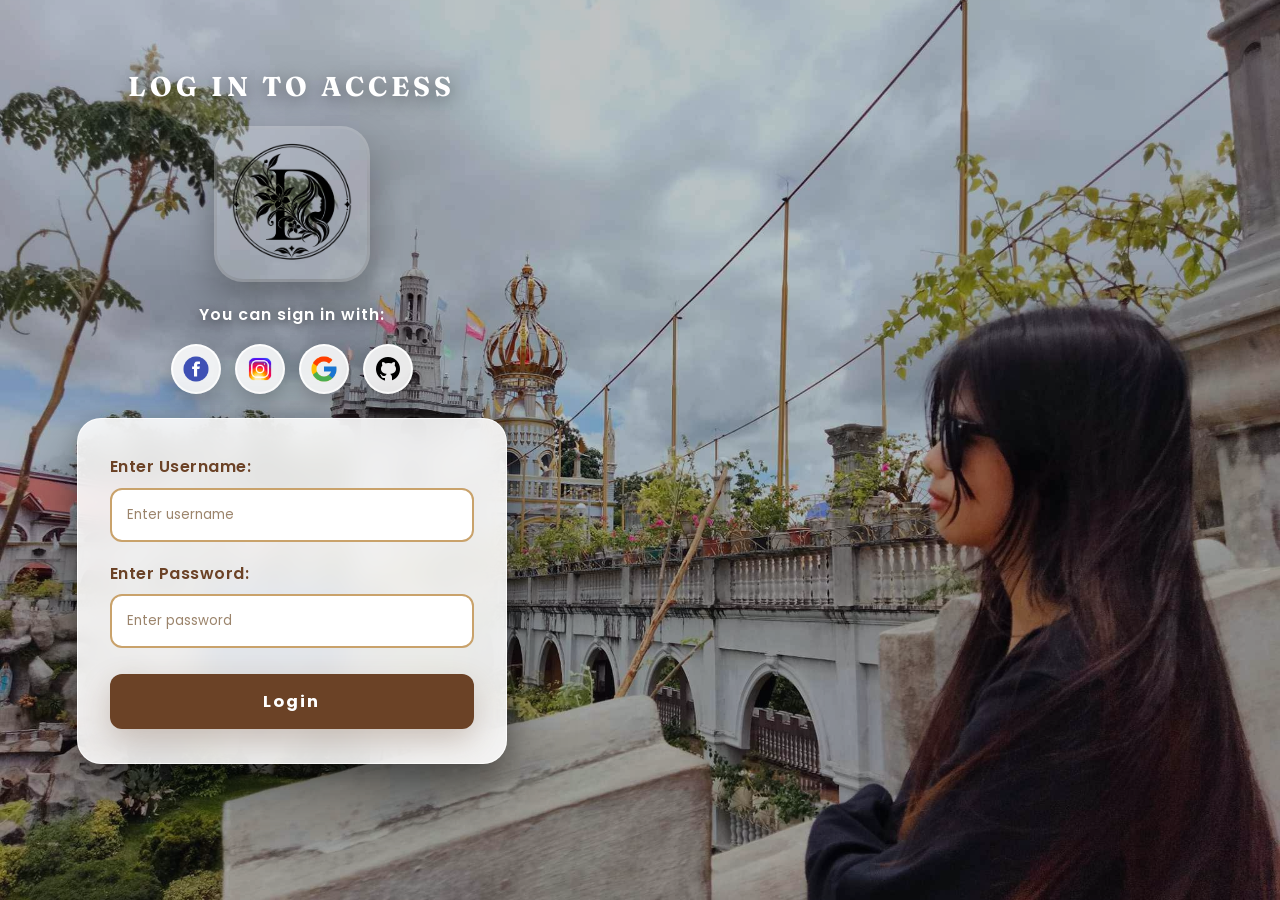
<file: html/homepage/index.html>
<!DOCTYPE html>
<html lang="en">

<head>
    <meta charset="UTF-8">
    <meta name="viewport" content="width=device-width, initial-scale=1.0">

    <title>Daphne B. Axalan | Portfolio</title>

    <!-- Connect CSS -->
    <link rel="stylesheet" href="../../css/style.css">

    <!-- Google Font -->
    <link rel="preconnect" href="https://fonts.googleapis.com">
    <link rel="preconnect" href="https://fonts.gstatic.com" crossorigin>
    <link href="https://fonts.googleapis.com/css2?family=Cinzel:wght@500;600;700&family=Poppins:wght@300;400;500;600&display=swap" rel="stylesheet">
</head>

<body>

    <!-- TOP SECTION -->
    <header class="site-header">

        <div class="header-top">

            <div class="header-tools">
                <div class="logo">
                    <img src="../../images/prof4.png" alt="profile logo" width="150" height="150">
                </div>
            </div>

            <nav class="seperator" aria-label="Main navigation">

                <!-- Theme switcher now at top of navigation -->

                <div class="theme-switcher" aria-label="Portfolio color themes">
                    <button class="theme-btn active" type="button" data-theme="ocean" aria-label="Ocean theme">
                        <img src="../../images/blue.png" alt="blue" width="20" height="20">
                    </button>

                    <button class="theme-btn" type="button" data-theme="rose" aria-label="Rose theme">
                        <img src="../../images/red.png" alt="rose" width="19" height="19">
                    </button>

                    <button class="theme-btn" type="button" data-theme="forest" aria-label="Forest theme">
                        <img src="../../images/green.png" alt="green" width="20" height="20">
                    </button>

                    <button class="theme-btn" type="button" data-theme="earth" aria-label="Earth theme">
                        <img src="../../images/brown.png" alt="brown" width="20" height="20">
                    </button>
                </div>

                <!-- Navigation links below theme switcher -->
                <div class="nav-links">
                    <a href="#about" class="seperate">
                        <img src="../../images/information (1).png" alt="about me" width="25" height="25">
                        <span>ABOUT ME</span>
                    </a>

                    <a href="#interest" class="seperate">
                        <img src="../../images/extracurricular-activities.png" alt="interests and hobbies" width="25" height="25">
                        <span>INTERESTS & HOBBIES</span>
                    </a>

                    <a href="#achievements" class="seperate">
                        <img src="../../images/achieve.png" alt="achievements" width="25" height="25">
                        <span>ACHIEVEMENTS & EXPERIENCES</span>
                    </a>

                    <a href="#contacts" class="seperate">
                        <img src="../../images/communicate.png" alt="contacts" width="25" height="25">
                        <span>CONTACTS</span>
                    </a>

                    <a href="login.html" class="seperate">
                        <img src="../../images/logout.png" alt="logout" width="25" height="25">
                        <span>LOGOUT</span>
                    </a>
                </div>
            </nav>

        </div>

    </header>

    <!-- MAIN CONTENT -->
    <main>

        <!-- NAME -->
        <h1>DAPHNE B. AXALAN</h1>
        
        <!-- INTRODUCTION SECTION -->
        <section class="hero" id="about">

            <!-- LEFT: PROFILE + QUOTE (stays together) -->
            <div class="hero-left">

                <!-- FLEX-START: PROFILE PICTURE -->
                <div class="profile-container">
                    <img src="../../images/earthpic.jpg" alt="earthpic" width="500" height="700">
                </div>

                <!-- QUOTE BELOW PROFILE -->
                <p class="hero-quote">&ldquo;To be cringe is to be free&rdquo;</p>

            </div>

            <!-- STATISTICS -->
            <div class="statistics">
                ... (leave as is) ...
            </div>

            <!-- STATISTICS -->
            <div class="statistics">
                <div class="stat-box">
                    <span class="stat-num">21</span>
                    <span class="stat-label">AGE</span>
                </div>
                <div class="stat-box">
                    <span class="stat-num">10</span>
                    <span class="stat-label">SKILLS</span>
                </div>
                <div class="stat-box">
                    <span class="stat-num">3</span>
                    <span class="stat-label">PROJECTS</span>
                </div>
                <div class="stat-box">
                    <span class="stat-num" id="stat-achievements">0</span>
                    <span class="stat-label">ACHIEVEMENTS</span>
                </div>
            </div>

            <!-- RIGHT: BACKGROUND TEXT -->
            <div class="background">
                <h2 class="about-me-title">About Me</h2>
                <p>
                I am a BSIT student interested in understanding how systems are structured, 
                organized, and developed. I am more comfortable with Java and some HTML, focusing
                on system logic, structure, and functionality while continuing to improve my 
                skills in other coding languages. My strength is seeing the bigger picture —understanding
                how different parts of a system connect, identifying problems, and debugging when 
                needed. I also enjoy organizing ideas and turning them into practical plans. As the
                Project Manager for our thesis project, I lead my team by organizing tasks, monitoring 
                progress, and recognizing each member's strengths to ensure everyone contributes effectively.
                </p>
            </div>

            <!-- FLEX-END: ABOUT ME BOXES -->
            <div class="info-grid">

                <a href="#facts" class="info-box">
                    <img src="../../images/emoticon.png" alt="fun" width="50" height="50">
                    <span>FUN FACTS</span>
                </a>

                <a href="#skills" class="info-box">
                    <img src="../../images/working.png" alt="work" width="50" height="50">
                    <span>SKILLS</span>
                </a>

                <a href="#favorites" class="info-box">
                    <img src="../../images/heart.png" alt="fav" width="50" height="50">
                    <span>FAVORITES</span>
                </a>

                <a href="#talents" class="info-box">
                    <img src="../../images/icons8-talent-64.png" alt="talents" width="50" height="50">
                    <span>TALENTS</span>
                </a>

                <a href="#projects" class="info-box">
                    <img src="../../images/project.png" alt="projects" width="50" height="50">
                    <span>PROJECTS</span>
                </a>

            </div>

        </section>

        <!-- ABOUT ME SECTION -->
        <section class="about">

            <div class="about-card" id="facts">
                <h2>FUN FACTS</h2>

                <div class="card-slider" data-slider>
                    <ul class="slider-items">
                        <li class="slider-item active"><p>I became sleepy if my surroundings are noisy.</p></li>
                        <li class="slider-item"><p>I love combining foods that I think will taste great.</p></li>
                        <li class="slider-item"><p>I am a night owl and an early bird.</p></li>
                        <li class="slider-item"><p>I eat a lot yet I am a body conscious type of person.</p></li>
                        <li class="slider-item"><p>I have a small face and an inverted triangle body type. Others say it is weird.</p></li>
                        <li class="slider-item"><p>I imagine and overthink a lot.</p></li>
                        <li class="slider-item"><p>When I read, my brain plays the texts or images as a movie in my head</p></li>
                        <li class="slider-item"><p>Socially awkward in new situations.</p></li>
                        <li class="slider-item"><p>I get easily distracted when someone is looking at me while I am working with something.</p></li>
                        <li class="slider-item"><p>I got nervous easily yet I look calm.</p></li>
                    </ul>
                </div>
            </div>

            <div class="about-card" id="favorites">
                <h2>FAVORITES</h2>

                <div class="card-slider" data-slider>
                    <ul class="slider-items">
                        <li class="slider-item active">
                            <p class="slider-title">Cats</p>
                            <p class="slider-desc">Ever since I was a child I have loved cats. Now I have four cats at home.</p>
                        </li>
                        <li class="slider-item">
                            <p class="slider-title">Foods</p>
                            <p class="slider-desc">My favs are Carbonara, takoyaki, Onigiri, fruits except strawberries, and leafy vegetables.</p>
                        </li>
                        <li class="slider-item">
                            <p class="slider-title">Manwhas</p>
                            <p class="slider-desc">I Shall Master This Family, A Secretly Capable Child is Looking for Her Dad, The Male Leads are Trapped in my House, and Charlotte and Her 5 Disciples are my top 4 manwhas.</p>
                        </li>
                        <li class="slider-item">
                            <p class="slider-title">Novels</p>
                            <p class="slider-desc">Reincarnated as a stupid Daughter of a Mafia Boss by DemLux_Pain.</p>
                        </li>
                        <li class="slider-item">
                            <p class="slider-title">Animes</p>
                            <p class="slider-desc">Dr. Stone, Demon Slayer and Haikyuu are my top 3 animes.</p>
                        </li>
                        <li class="slider-item">
                            <p class="slider-title">Movies</p>
                            <p class="slider-desc">As of now, I am hook with horror movies and horror/comedy movies.</p>
                        </li>
                    </ul>
                </div>
            </div>

            <div class="about-card" id="skills">
                <h2>SKILLS</h2>

                <ul class="bar-list">
                    <li class="bar-row">
                        <span class="bar-name">Empathetic</span>
                        <span class="bar-track"><span class="bar-fill" style="--pct: 95%"></span></span>
                        <span class="bar-pct">95%</span>
                    </li>
                    <li class="bar-row">
                        <span class="bar-name">Patience</span>
                        <span class="bar-track"><span class="bar-fill" style="--pct: 85%"></span></span>
                        <span class="bar-pct">85%</span>
                    </li>
                    <li class="bar-row">
                        <span class="bar-name">Understanding</span>
                        <span class="bar-track"><span class="bar-fill" style="--pct: 90%"></span></span>
                        <span class="bar-pct">90%</span>
                    </li>
                    <li class="bar-row">
                        <span class="bar-name">Dedicated</span>
                        <span class="bar-track"><span class="bar-fill" style="--pct: 93%"></span></span>
                        <span class="bar-pct">93%</span>
                    </li>
                    <li class="bar-row">
                        <span class="bar-name">Team Management</span>
                        <span class="bar-track"><span class="bar-fill" style="--pct: 86%"></span></span>
                        <span class="bar-pct">86%</span>
                    </li>
                    <li class="bar-row">
                        <span class="bar-name">Communication</span>
                        <span class="bar-track"><span class="bar-fill" style="--pct: 89%"></span></span>
                        <span class="bar-pct">89%</span>
                    </li>
                    <li class="bar-row">
                        <span class="bar-name">Positive Attitude</span>
                        <span class="bar-track"><span class="bar-fill" style="--pct: 93%"></span></span>
                        <span class="bar-pct">93%</span>
                    </li>
                         <li class="bar-row">
                        <span class="bar-name">Attention to details</span>
                        <span class="bar-track"><span class="bar-fill" style="--pct: 85%"></span></span>
                        <span class="bar-pct">85%</span>
                    </li>
                    <li class="bar-row">
                        <span class="bar-name">Emphatic Tuning</span>
                        <span class="bar-track"><span class="bar-fill" style="--pct: 76%"></span></span>
                        <span class="bar-pct">76%</span>
                    </li>
                    <li class="bar-row">
                        <span class="bar-name">Self Motivation</span>
                        <span class="bar-track"><span class="bar-fill" style="--pct: 100%"></span></span>
                        <span class="bar-pct">100%</span>
                    </li>                                       
                </ul>
            </div>

            <div class="about-card" id="talents">
                <h2>TALENTS</h2>
                <ul class="bar-list">
                    <li class="bar-row">
                        <span class="bar-name">Dancing</span>
                        <span class="bar-track"><span class="bar-fill" style="--pct: 90%"></span></span>
                        <span class="bar-pct">90%</span>
                    </li>
                    <li class="bar-row">
                        <span class="bar-name">Pageant Model Walk</span>
                        <span class="bar-track"><span class="bar-fill" style="--pct: 85%"></span></span>
                        <span class="bar-pct">85%</span>
                    </li>
                    <li class="bar-row">
                        <span class="bar-name">Poetry & Creative Writing</span>
                        <span class="bar-track"><span class="bar-fill" style="--pct: 92%"></span></span>
                        <span class="bar-pct">92%</span>
                    </li>
                    <li class="bar-row">
                        <span class="bar-name">Baton Twirling</span>
                        <span class="bar-track"><span class="bar-fill" style="--pct: 80%"></span></span>
                        <span class="bar-pct">80%</span>
                    </li>
                    <li class="bar-row">
                        <span class="bar-name">High pain tolerance</span>
                        <span class="bar-track"><span class="bar-fill" style="--pct: 95%"></span></span>
                        <span class="bar-pct">95%</span>
                    </li>
                    <li class="bar-row">
                        <span class="bar-name">Physical Endurance</span>
                        <span class="bar-track"><span class="bar-fill" style="--pct: 75%"></span></span>
                        <span class="bar-pct">75%</span>
                    </li>
                    <li class="bar-row">
                        <span class="bar-name">Reading fast</span>
                        <span class="bar-track"><span class="bar-fill" style="--pct: 88%"></span></span>
                        <span class="bar-pct">88%</span>
                    </li>
                    <li class="bar-row">
                        <span class="bar-name">Braiding</span>
                        <span class="bar-track"><span class="bar-fill" style="--pct: 82%"></span></span>
                        <span class="bar-pct">82%</span>
                    </li>
                        <li class="bar-row">
                        <span class="bar-name">Stage Confidence</span>
                        <span class="bar-track"><span class="bar-fill" style="--pct: 80%"></span></span>
                        <span class="bar-pct">80%</span>
                    </li>
                </ul>
            </div>

        </section>

            <!-- PROJECTS SECTION -->
            <section id="projects" class="projects-section">

                <h2>PROJECTS</h2>

                <ul class="project-cards">

                    <li class="project-card">
                        <span class="project-tag">SOLO</span>
                        <h3>Movie Ticketing Website</h3>
                        <p>Complete movie ticketing system with seat selection and payment integration.</p>
                        <div class="project-tech">
                            <span>HTML</span>
                            <span>CSS</span>
                            <span>JS</span>
                        </div>
                        <a href="https://github.com/daphaxalan2025/film.git" class="project-link" target="_blank">View Project &rarr;</a>
                    </li>

                    <li class="project-card">
                        <span class="project-tag">SOLO</span>
                        <h3>Court Booking System</h3>
                        <p>Dalhia's Final Home Covered Court Booking and Violation Report System.</p>
                        <div class="project-tech">
                            <span>PHP</span>
                            <span>MySQL</span>
                        </div>
                        <a href="https://github.com/daphaxalan2025/Dalhia-s_Final_System.git" class="project-link" target="_blank">View Project &rarr;</a>
                    </li>

                    <li class="project-card">
                        <span class="project-tag">GROUP</span>
                        <h3>Cinewatch</h3>
                        <p>Online movie renting and ticketing system with a team of 4 developers.</p>
                        <div class="project-tech">
                            <span>PHP</span>
                            <span>Laravel</span>
                            <span>MySQL</span>
                        </div>
                        <a href="https://github.com/daphaxalan2025/cinephp.git" class="project-link" target="_blank">View Project &rarr;</a>
                    </li>

                </ul>

            </section>

        <!-- INTERESTS & HOBBIES -->
        <section class="content-section" id="interest">

            <h2>INTERESTS & HOBBIES</h2>

            <ul class="interest-list">
                <li>
                    <p>Reading novels</p>
                </li>
                <li>
                    <p>Reading manhwas</p>
                </li>
                <li>
                    <p>Watching animes</p>
                </li>
                <li>
                    <p>Walking</p>
                </li>
                <li>
                    <p>Alone Time</p>
                </li>
                <li>
                    <p>Watching funny videos</p>
                </li>
                <li>
                    <p>Playing Call of Duty Mobile</p>
                </li>

                <li>
                    <p>Playing with cats</p>
                </li>
                <li>
                    <p>Listening to Music</p>
                </li>
                <li>
                    <p>Dancing</p>
                </li>

            </ul>

        </section>

        <!-- ACHIEVEMENTS & EXPERIENCES -->
        <section class="content-section" id="achievements">
            <h2>Achievements</h2>

            <ul class="achievements-list">

                <li class="achievement-group" data-gallery>
                    <p>Grade 8-10</p>
                    <img class="active" src="../../images/gr8.jpg" alt="gr8" width="500" height="700">
                    <img src="../../images/gr91stquarter.jpg" alt="gr91stquarter" width="500" height="700">
                    <img src="../../images/gr9.jpg" alt="gr9" width="500" height="700">
                    <img src="../../images/grade10.jpg" alt="grade10" width="500" height="700">
                </li>

                <li class="achievement-group" data-gallery>
                    <p>Grade 11</p>
                    <img class="active" src="../../images/GR11.jpg" alt="GR11" width="500" height="700">
                    <img src="../../images/exerdance.jpg" alt="dance" width="500" height="700">
                </li>

                <li class="achievement-group" data-gallery>
                    <p>Grade 12</p>
                    <img class="active" src="../../images/grade12.jpg" alt="grade12" width="500" height="700">
                    <img src="../../images/buwanngwika.jpg" alt="buwanngwika" width="500" height="700">
                    <img src="../../images/gr12.1stsem.jpg" alt="gr12" width="500" height="700">
                    <img src="../../images/gr12awarding.jpeg" alt="awarding" width="500" height="700">
                    <img src="../../images/gr123quarter.jpg" alt="gr123quarter" width="500" height="700">
                    <img src="../../images/mssiaawards.jpg" alt="mssiaawards" width="500" height="700">
                    <img src="../../images/quizbee3rd.jpg" alt="quizbee3rd" width="500" height="700">
                    <img src="../../images/mssiacost.jpg" alt="mssiacost" width="500" height="700">
                    <img src="../../images/msagham1.png" alt="msagham1" width="500" height="700">
                    <img src="../../images/mssiacostume.jpg" alt="mssiacostume" width="500" height="700">
                    <img src="../../images/mssianatcost.jpg" alt="mssianatcost" width="500" height="700">
                    <img src="../../images/siacoronation.jpg" alt="siacoronation" width="500" height="700">
                </li>

                <li class="achievement-group" data-gallery>
                    <p>College</p>
                    <img class="active" src="../../images/model.jpg" alt="model" width="500" height="700">
                    <img src="../../images/msscc3rd.jpg" alt="msscc3rd" width="500" height="700">
                    <img src="../../images/quizbowl3rd.jpg" alt="quizbowl3rd" width="500" height="700">
                    <img src="../../images/itdayscompe.jpg" alt="itdayscompe" width="500" height="700">
                    <img src="../../images/itdays2nd.jpg" alt="itdays2nd" width="500" height="700">
                    <img src="../../images/itdayschamp.jpg" alt="itdayschamp" width="500" height="700">
                </li>

            </ul>

            <br>
            <br>

            <h2>Experiences</h2>

            <ul class="experiences-lists">
                <li>
                    <p>Part-Time Store Clerk</p>
                </li>
                <li>
                    <p>One time panelist in Servitech Institute of Asia</p>
                </li>
                <li>
                    <p>Facilitate an event</p>
                </li>

            </ul>

        </section>

        <!-- CONTACTS -->
        <section class="content-section contacts" id="contacts">

            <div class="contacts-header">
                <h2>CONTACTS &amp; SOCIALS</h2>
                <a class="connect-pill" href="mailto:axalan.daphne.b@gmail.com">CONNECT</a>
            </div>

            <div class="contact-layout">

                <div class="contact-left">

                    <p class="contact-prompt">Connect with me</p>

                    <ul class="contacts-list" aria-label="Contact information">

                    <li>
                        <p>GMAIL:</p>
                        <a href="mailto:axalan.daphne.b@gmail.com" class="contacts-btn">
                            <img src="../../images/icons8-gmail-48.png" alt="gmail" width="30" height="30">
                            <span>axalan.daphne.b@gmail.com</span>
                        </a>
                    </li>

                    <li>
                        <P>FACEBOOK:</P>
                        <a href="https://www.facebook.com/daphne.benosa.axalan" class="contacts-btn">
                            <img src="../../images/icons8-facebook-circled-48.png" alt="fb" width="30" height="30">
                            <span>Daphne Benosa Axalan</span>
                        </a>
                    </li>

                    <li>
                        <P>INSTAGRAM:</P>
                        <a href="https://www.instagram.com/vividlydgirl?igsi=YmNlOGw0bzUxbWR0" class="contacts-btn">
                            <img src="../../images/icons8-instagram-48.png" alt="ig" width="30" height="30">
                            <span>@vividlydgirl</span>
                        </a>
                    </li>

                    <li>
                        <P>TIKTOK:</P>
                        <a href="https://www.tiktok.com/@vividlycolor?_r=1&_t=ZS-99493wFAvy9" class="contacts-btn">
                            <img src="../../images/icons8-tiktok-logo-48.png" alt="tiktok" width="30" height="30">
                            <span>@vivilygirl</span>
                        </a>
                    </li>

                    <li>
                        <P>NUMBER:</P>
                        <a href="tel:09475508299" class="contacts-btn">
                            <img src="../../images/icons8-phone-50.png" alt="phone" width="30" height="30">
                            <span>09475508299</span>
                        </a>
                    </li>

                    </ul>

                </div>

                <div class="contact-right">

                    <p class="contact-prompt">Send me a message</p>

                    <p class="contact-note">Got any messages for me? Please feel free to reach out!</p>

                    <form class="contact-form">

                <div class="form-group">
                    <label for="contact-name">
                        Name:
                    </label>
                    <input
                        type="text"
                        id="contact-name"
                        placeholder="Enter your name"
                        required>
                </div>

                <div class="form-group">
                    <label for="contact-email">
                        Email:
                    </label>
                    <input
                        type="email"
                        id="contact-email"
                        placeholder="Enter your email"
                        required>
                </div>

                <div class="form-group">
                    <label for="contact-subject">
                        Subject:
                    </label>
                    <input
                        type="text"
                        id="contact-subject"
                        placeholder="Enter subject">
                </div>

                <div class="form-group">
                    <label for="contact-message">
                        Message:
                    </label>
                    <textarea
                        id="contact-message"
                        rows="6"
                        placeholder="Write your message..."
                        required></textarea>
                </div>

                <button type="submit">
                    SEND MESSAGE
                </button>

                    </form>

                </div>

            </div>

        </section>

    </main>

    <!-- FOOTER -->
    <footer>
        <p>© 2026 Daphne B. Axalan. All Rights Reserved.</p>
    </footer>

    <script src="../../js/main.js"></script>

</body>
</html>
</file>
<file: css/style.css>
/* =========================================================
 FONTS
 ========================================================= */
@import url('https://fonts.googleapis.com/css2?family=Cinzel:wght@500;600;700&family=Poppins:wght@300;400;500;600;700&family=Marcellus&family=Playfair+Display:ital,wght@0,500;0,600;0,700;1,400&family=Fraunces:opsz,wght@9..144,600;9..144,700&family=Cormorant+Garamond:ital,wght@0,400;0,600;1,400&display=swap');

/* =========================================================
 THEME SYSTEM - Variables
 ========================================================= */

/* EARTH — warm, grounded, rustic */
:root {
 --bg-main: #d4a373;
 --bg-secondary: #D2A679;
 --bg-dark: #8b6b4a;
 --bg-card: #faf0e6;
 --bg-hover: #ffffff;
 --sect-a: #f5e6d3;
 --sect-b: #f0ddc8;
 --sect-c: #ead4bc;
 --sect-d: #e3cbae;

 --divider-line: #704B2E;

 --primary: #6b4226;
 --primary-dark: #4a2c18;
 --accent: #c47b3b;

 --text-main: #3d2616;
 --text-muted: #7a5b3a;
 --text-light: #fdf8f2;

 --border: #c9a26b;

 --shadow: 0 12px 30px rgba(107, 66, 38, 0.25);
 --shadow-hover: 0 20px 45px rgba(107, 66, 38, 0.35);

 --font-title: "Fraunces", serif;
 --font-main: "Poppins", sans-serif;

 --radius: 18px;
 --glow: rgba(196, 123, 59, 0.30);
 --glass: rgba(250, 240, 230, 0.75);
}

/* OCEAN — deep navy, teal, aqua, coastal */
body[data-theme="ocean"] {
 --bg-main: #4a9bb5;
 --bg-secondary: #72B8CC;;
 --bg-dark: #0f4b63;
 --bg-card: #e8f5f9;
 --bg-hover: #ffffff;
 --sect-a: #ddf0f7;
 --sect-b: #cce8f2;
 --sect-c: #b8dfec;
 --sect-d: #a2d4e5;

 --divider-line: #145A70;

 --primary: #064663;
 --primary-dark: #032b3f;
 --accent: #f09b4a;

 --text-main: #042b3b;
 --text-muted: #2f6a80;
 --text-light: #f5fcff;

 --border: #7fc4d8;

 --shadow: 0 12px 30px rgba(6, 70, 99, 0.28);
 --shadow-hover: 0 20px 45px rgba(6, 70, 99, 0.38);

 --font-title: "Marcellus", serif;
 --font-main: "Poppins", sans-serif;

 --glow: rgba(240, 155, 74, 0.30);
 --glass: rgba(232, 245, 249, 0.75);
}

/* ROSE — deep rose, blush, burgundy, romantic */
body[data-theme="rose"] {
 --bg-main: #d9688a;
 --bg-secondary: #E8A0B8;
 --bg-dark: #8f1a46;
 --bg-card: #fef3f6;
 --bg-hover: #ffffff;
 --sect-a: #fce8ef;
 --sect-b: #fadce7;
 --sect-c: #f7cedd;
 --sect-d: #f3bed2;

 --divider-line: #741238;

 --primary: #8c1145;
 --primary-dark: #5c082e;
 --accent: #d4a017;

 --text-main: #4a0d26;
 --text-muted: #8a3358;
 --text-light: #fff8fa;

 --border: #e8a9bd;

 --shadow: 0 12px 30px rgba(140, 17, 69, 0.28);
 --shadow-hover: 0 20px 45px rgba(140, 17, 69, 0.38);

 --font-title: "Playfair Display", serif;
 --font-main: "Poppins", sans-serif;

 --glow: rgba(212, 160, 23, 0.30);
 --glass: rgba(254, 243, 246, 0.75);
}

/* FOREST — deep green, moss, olive, bark */
body[data-theme="forest"] {
 --bg-main: #5a8f5c;
 --bg-secondary: #7FAF82;
 --bg-dark: #1f4a28;
 --bg-card: #f0f7ef;
 --bg-hover: #ffffff;
 --sect-a: #e6f2e4;
 --sect-b: #d9ecd6;
 --sect-c: #cae4c6;
 --sect-d: #b9dbb4;

 --divider-line: #244D2C;

 --primary: #1a4a24;
 --primary-dark: #0d2d15;
 --accent: #d9a441;

 --text-main: #0e2c14;
 --text-muted: #3f6a46;
 --text-light: #f6fcf6;

 --border: #8fbc8f;

 --shadow: 0 12px 30px rgba(26, 74, 36, 0.28);
 --shadow-hover: 0 20px 45px rgba(26, 74, 36, 0.38);

 --font-title: "Cinzel", serif;
 --font-main: "Poppins", sans-serif;

 --glow: rgba(217, 164, 65, 0.30);
 --glass: rgba(240, 247, 239, 0.75);
}

/* =========================================================
 BASE STYLES
 ========================================================= */
* {
 box-sizing: border-box;
 margin: 0;
 padding: 0;
}

html {
 scroll-behavior: smooth;
}

body {
 font-family: var(--font-main);
 color: var(--text-main);
 line-height: 1.7;
 min-height: 100vh;

 background: linear-gradient(180deg,
 var(--bg-main) 0%,
 var(--bg-secondary) 50%,
 var(--bg-dark) 100%);
 background-attachment: fixed;
 overflow-x: hidden;
 transition: color 0.5s ease, background 0.7s ease;
}

::selection {
 background: var(--primary);
 color: var(--text-light);
}

::-webkit-scrollbar {
 width: 10px;
}
::-webkit-scrollbar-track {
 background: var(--bg-secondary);
}
::-webkit-scrollbar-thumb {
 background: var(--accent);
 border-radius: 7px;
 border: 3px solid var(--bg-secondary);
}

/* =========================================================
 TYPOGRAPHY
 ========================================================= */
main > h1 {
 margin-top: 50px;
 text-align: center;
 font-family: var(--font-title);
 font-size: clamp(2.4rem, 5.5vw, 4.8rem);
 letter-spacing: 4px;
 color: var(--primary);
 text-shadow: 0 4px 14px var(--glow);
 animation: nameAppear 0.9s ease;
}

@keyframes nameAppear {
 from {
 opacity: 0;
 transform: translateY(24px);
 }
 to {
 opacity: 1;
 transform: translateY(0);
 }
}

.content-section > h2,
.contacts > h2 {
 margin-bottom: 34px;
 text-align: center;
 font-family: var(--font-title);
 line-height: 1.25;
 color: var(--primary);
 font-size: clamp(1.7rem, 3.2vw, 2.6rem);
 letter-spacing: 3px;
}

/* =========================================================
 LAYOUT
 ========================================================= */
main {
 position: relative;
 z-index: 1;
 width: min(1400px, 92%);
 margin: auto;
 padding-bottom: 80px;
}

/* =========================================================
 HEADER
 ========================================================= */
.site-header {
 position: sticky;
 top: 0;
 z-index: 1000;
 width: 100%;
 padding: 10px 2%;
 background: var(--glass);
 backdrop-filter: blur(16px);
 -webkit-backdrop-filter: blur(16px);
 border-bottom: 3px solid var(--primary);
 box-shadow: var(--shadow);
 transition: box-shadow 0.4s ease, border-color 0.4s ease;
}

.site-header.scrolled {
 box-shadow: var(--shadow-hover);
}

.header-top {
 width: min(1450px, 100%);
 margin: auto;
 display: flex;
 align-items: center;
 justify-content: space-between;
 gap: 20px;
}

/* Logo */
.header-tools {
 display: flex;
 align-items: center;
 gap: 14px;
 flex-shrink: 0;
}

.logo img {
 width: 70px;
 height: 70px;
 object-fit: contain;
 display: block;
 border-radius: 50%;
 box-shadow: 0 0 0 4px var(--bg-card), 0 8px 22px rgba(0, 0, 0, 0.16);
 transition: transform 0.3s ease, box-shadow 0.3s ease;
}

.logo img:hover {
 transform: scale(1.08) rotate(-3deg);
 box-shadow: 0 0 0 4px var(--accent), 0 12px 28px rgba(0, 0, 0, 0.22);
}

/* Navigation */
.seperator {
 display: flex;
 flex-direction: row;
 align-items: center;
 justify-content: flex-end;
 gap: 14px;
 flex: 1;
}

.nav-links {
 display: flex;
 align-items: center;
 justify-content: flex-end;
 gap: 8px;
 flex-wrap: wrap;
}

.seperate {
 position: relative;
 display: flex;
 align-items: center;
 justify-content: center;
 gap: 6px;
 padding: 8px 14px;
 color: var(--text-main);
 text-decoration: none;
 border-radius: 12px;
 font-size: 0.72rem;
 font-weight: 600;
 letter-spacing: 0.4px;
 background: var(--bg-card);
 border: 2px solid var(--border);
 overflow: hidden;
 transition: color 0.3s ease, transform 0.3s ease, border-color 0.3s ease, box-shadow 0.3s ease;
}

.seperate::before {
 content: "";
 position: absolute;
 inset: 0;
 background: var(--primary);
 opacity: 0;
 transition: opacity 0.3s ease;
 z-index: 0;
}

.seperate:hover::before,
.seperate.active::before {
 opacity: 1;
}

.seperate:hover,
.seperate.active {
 color: var(--text-light);
 transform: translateY(-3px);
 border-color: var(--primary);
 box-shadow: var(--shadow-hover);
}

.seperate img {
 position: relative;
 z-index: 1;
 width: 20px;
 height: 20px;
 object-fit: contain;
 pointer-events: none;
 transition: transform 0.3s ease;
}

.seperate:hover img {
 transform: scale(1.15) rotate(-6deg);
}

.seperate span {
 position: relative;
 z-index: 1;
 white-space: nowrap;
}

/* Theme Switcher */
.theme-switcher {
 display: flex;
 align-items: center;
 gap: 6px;
 padding: 6px 10px;
 background: var(--bg-card);
 border: 2px solid var(--border);
 border-radius: 50px;
 box-shadow: var(--shadow);
 transition: border-color 0.3s ease;
}

.theme-switcher:hover {
 border-color: var(--primary);
}

.theme-btn {
 width: 32px;
 height: 32px;
 padding: 0;
 border: 2px solid transparent;
 border-radius: 50%;
 background: var(--bg-secondary);
 cursor: pointer;
 display: flex;
 align-items: center;
 justify-content: center;
 transition: transform 0.25s ease, border-color 0.25s ease, background-color 0.25s ease, box-shadow 0.25s ease;
}

.theme-btn img {
 width: 16px;
 height: 16px;
 object-fit: contain;
 border-radius: 50%;
 pointer-events: none;
}

.theme-btn:hover {
 transform: scale(1.2) rotate(10deg);
 border-color: var(--primary);
}

.theme-btn.active {
 border-color: var(--primary);
 background: var(--primary);
 transform: scale(1.12);
 box-shadow: 0 0 0 3px var(--bg-card), 0 0 14px var(--glow);
}

.theme-btn.active img {
 filter: brightness(0) invert(1);
}

.theme-label {
 font-size: 0.6rem;
 font-weight: 700;
 letter-spacing: 1.5px;
 text-transform: uppercase;
 color: var(--primary);
 padding: 2px 10px;
 border-left: 2px solid var(--border);
 white-space: nowrap;
}

/* Logout Button in Header */
.logout-btn-header {
 display: flex;
 align-items: center;
 gap: 6px;
 padding: 8px 14px;
 color: var(--text-main);
 text-decoration: none;
 border-radius: 12px;
 font-size: 0.72rem;
 font-weight: 600;
 background: var(--bg-card);
 border: 2px solid var(--border);
 transition: all 0.3s ease;
 cursor: pointer;
}

.logout-btn-header:hover {
 color: var(--text-light);
 background: var(--primary);
 border-color: var(--primary);
 transform: translateY(-3px);
 box-shadow: var(--shadow-hover);
}

.logout-btn-header img {
 width: 20px;
 height: 20px;
 object-fit: contain;
}

/* =========================================================
   SECTION DIVIDERS
   ========================================================= */

.section-divider {
    position: relative;
    height: 2px;
    width: 100%;
    margin: 80px auto;
    border-radius: 2px;

    background: var(--divider-line);

    transition: background-color 0.5s ease;
}

.section-divider::before {
    content: "";
    position: absolute;
    left: 50%;
    top: 50%;

    width: 12px;
    height: 12px;

    transform: translate(-50%, -50%) rotate(45deg);

    background: #D4A017;

    box-shadow:
        0 0 8px #D4A017,
        0 0 16px rgba(212, 160, 23, 0.75),
        0 0 28px rgba(212, 160, 23, 0.45);

    transition: transform 0.3s ease, box-shadow 0.3s ease;
}

.section-divider:hover::before {
    transform: translate(-50%, -50%) rotate(45deg) scale(1.15);

    box-shadow:
        0 0 10px #D4A017,
        0 0 20px rgba(212, 160, 23, 0.9),
        0 0 35px rgba(212, 160, 23, 0.6);
}

/* =========================================================
 HERO
 ========================================================= */
.hero {
 display: grid;
 grid-template-columns: minmax(280px, 480px) minmax(0, 1fr);
 gap: 32px;
 align-items: start;
 margin-top: 35px;
}

/* ---------- QUOTE BELOW PROFILE ---------- */
.hero-quote {
 padding: 20px 24px;

 text-align: center;
 font-family: var(--font-title);
 font-style: italic;
 font-size: 1.15rem;
 line-height: 1.5;
 color: var(--text-light);

 background: var(--primary);
 border: 3px solid var(--primary-dark);
 border-radius: var(--radius);
 box-shadow: var(--shadow);

 transition: transform 0.35s ease, box-shadow 0.35s ease;
}

.hero-quote:hover {
 transform: translateY(-5px);
 box-shadow: var(--shadow-hover);
}

/* ---------- STATISTICS (4 floating boxes) ---------- */
.statistics {
 grid-column: 2;
 grid-row: 1;

 display: grid;
 grid-template-columns: repeat(4, minmax(0, 1fr));
 gap: 14px;
}

.stat-box {
 min-height: 92px;
 padding: 16px 10px;

 display: flex;
 flex-direction: column;
 align-items: center;
 justify-content: center;
 gap: 4px;

 text-align: center;

 background: var(--sect-a);
 border: 2px solid var(--border);
 border-radius: var(--radius);
 box-shadow: var(--shadow);

 transition: transform 0.3s ease, box-shadow 0.3s ease, border-color 0.3s ease, background-color 0.3s ease;
}

.stat-box:hover {
 transform: translateY(-6px) scale(1.02);
 background: var(--bg-hover);
 border-color: var(--primary);
 box-shadow: var(--shadow-hover), 0 0 20px var(--glow);
}

.stat-num {
 font-family: var(--font-title);
 font-size: 2.1rem;
 font-weight: 700;
 line-height: 1.1;
 color: var(--primary);
}

.stat-label {
 font-size: 0.66rem;
 font-weight: 700;
 letter-spacing: 1.6px;
 color: var(--text-muted);
 white-space: nowrap;
}


/* LEFT COLUMN: photo + quote stay glued together */
.hero-left {
    grid-column: 1;
    grid-row: 1 / span 3;
    align-self: start;

    display: flex;
    flex-direction: column;
    gap: 26px;
}

/* Profile */
.profile-container {
 position: relative;
 width: 100%;
 height: 680px;
 overflow: hidden;
 background: var(--bg-card);
 border: 4px solid var(--primary);
 border-radius: calc(var(--radius) + 6px);
 box-shadow: var(--shadow-hover);
 animation: profileFloat 7s ease-in-out infinite alternate;
}

.profile-container::after {
 content: "";
 position: absolute;
 inset: 10px;
 border: 2px solid rgba(255, 255, 255, 0.35);
 border-radius: calc(var(--radius) + 2px);
 pointer-events: none;
 z-index: 2;
}

.profile-container img {
 display: block;
 width: 100%;
 height: 100%;
 object-fit: cover;
 transition: transform 0.8s ease;
}

.profile-container:hover img {
 transform: scale(1.06);
}

@keyframes profileFloat {
 from {
 transform: translateY(0);
 }
 to {
 transform: translateY(-10px);
 }
}

/* Background Text */
.background {
 grid-column: 2;
 grid-row: 2;
 min-height: 250px;
 padding: 34px 38px;
 display: flex;
 align-items: center;
 background: var(--primary);
 color: var(--text-light);
 border: 3px solid var(--primary-dark);
 border-radius: var(--radius);
 box-shadow: var(--shadow);
 transition: transform 0.35s ease, box-shadow 0.35s ease;
}

.background p {
 width: 100%;
 font-size: 1.02rem;
 text-align: justify;
 line-height: 1.9;
}

.background:hover {
 transform: translateY(-6px);
 box-shadow: var(--shadow-hover);
}

.about-me-title {
 margin-bottom: 10px;

 font-family: var(--font-title);
 font-size: 1.45rem;
 line-height: 1.3;
 letter-spacing: 2px;
 color: var(--text-light);
}

/* Info Grid */
.info-grid {
 grid-column: 2;
 grid-row: 3;
 display: grid;
 grid-template-columns: repeat(3, minmax(0, 1fr));
 gap: 18px;
}

.info-box {
 min-height: 140px;
 padding: 18px 12px;
 display: flex;
 flex-direction: column;
 align-items: center;
 justify-content: center;
 gap: 10px;
 text-align: center;
 text-decoration: none;
 color: var(--text-main);
 background: var(--sect-a);
 border: 2px solid var(--border);
 border-radius: var(--radius);
 box-shadow: var(--shadow);
 position: relative;
 overflow: hidden;
 cursor: pointer;
 transition: transform 0.35s ease, background-color 0.35s ease, color 0.35s ease, box-shadow 0.35s ease, border-color 0.35s ease;
}

.info-box::before {
 content: "";
 position: absolute;
 width: 0;
 height: 0;
 left: 50%;
 top: 50%;
 transform: translate(-50%, -50%);
 border-radius: 50%;
 background: var(--accent);
 opacity: 0.15;
 transition: width 0.55s ease, height 0.55s ease;
}

.info-box::after {
 content: "";
 position: absolute;
 left: 50%;
 bottom: 0;
 width: 0;
 height: 4px;
 transform: translateX(-50%);
 background: var(--accent);
 border-radius: 4px;
 transition: width 0.4s ease;
}

.info-box:hover::before {
 width: 420px;
 height: 420px;
}

.info-box:hover::after {
 width: 70%;
}

.info-box:hover {
 transform: translateY(-9px) scale(1.03);
 background: var(--bg-hover);
 color: var(--primary);
 border-color: var(--primary);
 box-shadow: var(--shadow-hover), 0 0 24px var(--glow);
}

.info-box img,
.info-box span {
 position: relative;
 z-index: 2;
 pointer-events: none;
}

.info-box img {
 width: 44px;
 height: 44px;
 object-fit: contain;
 transition: transform 0.35s ease;
}

.info-box:hover img {
 transform: scale(1.18) rotate(-8deg);
}

.info-box span {
 font-weight: 700;
 letter-spacing: 1.2px;
 font-size: 0.82rem;
}

/* =========================================================
 ABOUT CARDS
 ========================================================= */
.about {
 display: grid;
 grid-template-columns: repeat(2, minmax(0, 1fr));
 gap: 26px;
 margin-top: 80px;
}

.about-card {
 padding: 32px;
 background: var(--sect-b);
 border: 3px solid var(--border);
 border-radius: var(--radius);
 box-shadow: var(--shadow), inset 0 0 0 1px rgba(255, 255, 255, 0.4);
 position: relative;
 overflow: hidden;
 transition: transform 0.35s ease, box-shadow 0.35s ease, background-color 0.35s ease, border-color 0.35s ease;
}

.about-card::before {
 content: "";
 position: absolute;
 top: 0;
 left: 0;
 right: 0;
 height: 5px;
 background: var(--accent);
}

.about-card::after {
 content: "";
 position: absolute;
 top: 0;
 left: -80%;
 width: 45%;
 height: 100%;
 background: rgba(255, 255, 255, 0.18);
 transform: skewX(-25deg);
 transition: left 0.7s ease;
 pointer-events: none;
}

.about-card:hover::after {
 left: 135%;
}

.about-card:hover {
 transform: translateY(-9px);
 background: var(--bg-hover);
 box-shadow: var(--shadow-hover), 0 0 30px var(--glow);
 border-color: var(--primary);
}

.about-card h2 {
 display: flex;
 align-items: center;
 gap: 12px;
 margin-bottom: 18px;
 padding-bottom: 12px;
 font-family: var(--font-title);
 font-size: 1.5rem;
 line-height: 1.3;
 letter-spacing: 1.5px;
 color: var(--primary);
}

.about-card h2::after {
 content: "";
 flex: 1;
 height: 3px;
 background: var(--accent);
 border-radius: 3px;
 opacity: 0.55;
}

.about-card p,
.about-card li {
 color: var(--text-muted);
}

.about-card ul {
 padding-left: 22px;
}

.about-card li {
 margin-bottom: 9px;
}

.about-card li::marker {
 color: var(--accent);
}

/* =========================================================
 CARD SLIDERS (fun facts · favorites — one item at a time)
 ========================================================= */
.card-slider {
 position: relative;
 min-height: 125px;
 cursor: pointer;
 user-select: none;
}

.slider-items {
 list-style: none;
 padding: 0;
 position: relative;
 height: 0%;
}

.slider-item {
 position: absolute;
 inset: 0;

 display: flex;
 flex-direction: column;
 align-items: center;
 justify-content: center;
 gap: 8px;
 text-align: center;

 padding: 8px 22px 34px;

 opacity: 0;
 visibility: hidden;

 transition: opacity 0.7s ease, visibility 0.7s ease;
}

.slider-item.active {
 opacity: 1;
 visibility: visible;
}

.slider-item p {
 margin: 0;
 color: var(--text-muted);
 font-size: 1rem;
 line-height: 1.8;
}

.slider-title {
 font-family: var(--font-title);
 font-weight: 700;
 font-size: 1.15rem;
 letter-spacing: 1px;
 color: var(--primary) !important;
}

.slider-desc {
 font-size: 0.95rem !important;
 max-width: 520px;
}

.card-slider .gallery-count {
 top: auto;
 bottom: 12px;
}

/* =========================================================
 SKILL / TALENT PROGRESS BARS
 ========================================================= */
.bar-list {
 list-style: none;
 padding: 0;
}

.bar-row {
 display: grid;
 grid-template-columns: minmax(120px, 1.3fr) minmax(140px, 2.4fr) 46px;
 align-items: center;
 gap: 12px;
 margin-bottom: 13px;
}

.bar-name {
 font-weight: 600;
 font-size: 0.88rem;
 line-height: 1.35;
 color: var(--text-main);
 overflow-wrap: anywhere;
}

.bar-track {
 display: block;
 height: 13px;

 background: rgba(10, 14, 20, 0.14);
 border: 1px solid var(--border);
 border-radius: 10px;
 overflow: hidden;
}

.bar-fill {
 display: block;
 height: 100%;
 width: 0;

 background: linear-gradient(90deg, var(--accent), var(--primary));
 border-radius: 10px;

 transition: width 1.2s cubic-bezier(0.22, 0.61, 0.36, 1);
}

.bar-pct {
 font-weight: 700;
 font-size: 0.8rem;
 color: var(--primary);
 text-align: right;
}

/* =========================================================
 PROJECTS
 ========================================================= */
.projects-section {
 width: 100%;
 padding: 40px;
 margin-top: 40px;
 background: var(--sect-c);
 border: 3px solid var(--border);
 border-radius: var(--radius);
 box-shadow: var(--shadow);
 overflow: hidden;
 transition: border-color 0.35s ease, box-shadow 0.35s ease;
}

.projects-section:hover {
 border-color: var(--primary);
 box-shadow: var(--shadow-hover);
}

.projects-section > h2 {
 margin: 0 0 30px;
 text-align: center;
 font-family: var(--font-title);
 line-height: 1.25;
 font-size: 2.2rem;
 letter-spacing: 2px;
 color: var(--primary);
}

.project-cards {
 list-style: none;
 padding: 0;
 display: grid;
 grid-template-columns: repeat(3, minmax(0, 1fr));
 gap: 20px;
}

.project-card {
 padding: 26px 22px;

 display: flex;
 flex-direction: column;
 align-items: flex-start;

 background: var(--bg-secondary);
 border: 3px solid var(--border);
 border-radius: var(--radius);
 box-shadow: var(--shadow);

 transition: transform 0.35s ease, box-shadow 0.35s ease, border-color 0.35s ease, background-color 0.35s ease;
}

.project-card:hover {
 transform: translateY(-8px);
 background: var(--sect-b);
 border-color: var(--primary);
 box-shadow: var(--shadow-hover), 0 0 26px var(--glow);
}

.project-tag {
 margin-bottom: 12px;
 padding: 5px 16px;

 font-size: 0.68rem;
 font-weight: 700;
 letter-spacing: 1.5px;

 color: var(--text-light);
 background: var(--primary);
 border-radius: 30px;
}

.project-card h3 {
 margin-bottom: 8px;

 font-family: var(--font-title);
 font-size: 1.2rem;
 line-height: 1.3;
 letter-spacing: 0.5px;
 color: var(--primary);
}

.project-card > p {
 margin-bottom: 14px;

 font-size: 0.88rem;
 line-height: 1.7;
 color: var(--text-muted);
}

.project-tech {
 display: flex;
 flex-wrap: wrap;
 gap: 8px;
 margin-bottom: 16px;
}

.project-tech span {
 padding: 4px 13px;

 font-size: 0.72rem;
 font-weight: 700;
 letter-spacing: 0.5px;

 color: var(--primary);
 background: var(--bg-card);
 border: 1.5px solid var(--border);
 border-radius: 20px;
}

.project-link {
 margin-top: auto;

 font-weight: 700;
 font-size: 0.9rem;
 letter-spacing: 0.5px;
 text-decoration: none;

 color: var(--primary);

 transition: color 0.3s ease, transform 0.3s ease;
}

.project-link:hover {
 color: var(--accent);
 transform: translateX(5px);
}

/* =========================================================
 INTERESTS & HOBBIES
 ========================================================= */
.content-section {
 margin-top: 80px;
}

.interest-list {
 list-style: none;
 padding: 0;
 display: grid;
 grid-template-columns: repeat(5, 1fr);
 gap: 20px;
}

.interest-list li {
 min-height: 120px;
 padding: 25px;
 display: flex;
 align-items: center;
 justify-content: center;
 text-align: center;
 background: var(--sect-d);
 border: 3px solid var(--border);
 border-radius: var(--radius);
 box-shadow: var(--shadow);
 transition: transform 0.35s ease, box-shadow 0.35s ease, border-color 0.35s ease;
}

.interest-list li:hover {

    transform: translateY(-8px) scale(1.02);
    border-color: var(--accent);

    background: var(--bg-hover);

    box-shadow:
        var(--shadow-hover),
        0 0 18px var(--glow),
        0 0 35px var(--glow);

    text-shadow: 0 0 8px var(--glow);

}

.interest-list p {
 color: var(--primary);
 font-weight: 600;
 font-size: 1rem;
}

/* =========================================================
 ACHIEVEMENTS
 ========================================================= */
.achievements-list {
 list-style: none;
 padding: 0;
 display: grid;
 grid-template-columns: repeat(4, minmax(0, 1fr));
 gap: 20px;
 max-width: 1320px;
 margin: 0 auto;
}

.achievement-group {
 width: 100%;
 max-width: 360px;
 height: 420px;
 margin: auto;
 position: relative;
 overflow: hidden;
 background: var(--bg-secondary);
 border: 4px solid var(--primary);
 border-radius: var(--radius);
 box-shadow: var(--shadow);
 cursor: pointer;
 user-select: none;
 transition: border-color 0.35s ease, transform 0.35s ease, box-shadow 0.35s ease;
}

.achievement-group:hover {
 border-color: var(--accent);
 transform: scale(1.015);
 box-shadow: var(--shadow-hover), 0 0 26px var(--glow);
}

.achievement-group > p {
 position: absolute;
 z-index: 20;
 top: 16px;
 left: 50%;
 transform: translateX(-50%);
 padding: 8px 24px;
 background: rgba(10, 14, 20, 0.72);
 color: #fff;
 border-radius: 30px;
 white-space: nowrap;
 font-weight: 700;
 font-size: 1rem;
 letter-spacing: 1px;
 backdrop-filter: blur(6px);
}

.achievement-group img {
 position: absolute;
 top: 0;
 left: 0;
 width: 100% !important;
 height: 100% !important;
 max-width: none;
 object-fit: contain;
 opacity: 0;
 visibility: hidden;
 cursor: pointer;
 transition: opacity 0.8s ease, visibility 0.8s ease;
}

.achievement-group img.active {
 opacity: 1;
 visibility: visible;
}

.gallery-count {
 position: absolute;
 z-index: 20;
 right: 14px;
 bottom: 14px;
 padding: 5px 12px;
 background: rgba(10, 14, 20, 0.65);
 color: #fff;
 font-size: 0.75rem;
 font-weight: 700;
 border-radius: 20px;
 backdrop-filter: blur(4px);
}

/* =========================================================
 EXPERIENCES
 ========================================================= */
.experiences-lists {
 list-style: none;
 padding: 0;
 display: grid;
 grid-template-columns: repeat(auto-fit, minmax(180px, 1fr));
 gap: 18px;
}

.experiences-lists li {
 min-height: 80px;
 padding: 20px;
 display: flex;
 align-items: center;
 justify-content: center;
 text-align: center;
 background: var(--sect-b);
 border: 3px solid var(--border);
 border-radius: 15px;
 box-shadow: var(--shadow);
 font-weight: 600;
 overflow-wrap: anywhere;
 transition: transform 0.3s ease, border-color 0.3s ease, background-color 0.3s ease, box-shadow 0.3s ease;
}

.experiences-lists li:hover {
    transform: translateY(-8px) scale(1.02);
    border-color: var(--accent);

    background: var(--bg-hover);

    box-shadow:
        var(--shadow-hover),
        0 0 18px var(--glow),
        0 0 35px var(--glow);

    text-shadow: 0 0 8px var(--glow);
}

/* =========================================================
 CONTACTS & SOCIALS
 ========================================================= */
.contacts {
 padding: 40px;
 text-align: center;
 background: var(--sect-c);
 border: 3px solid var(--border);
 border-radius: var(--radius);
 box-shadow: var(--shadow);
 transition: border-color 0.35s ease, box-shadow 0.35s ease;
}

.contacts:hover {
 border-color: var(--primary);
 box-shadow: var(--shadow-hover);
}

.contacts-header {
 display: flex;
 align-items: center;
 justify-content: space-between;
 gap: 16px;
 margin-bottom: 34px;
}

.contacts-header h2 {
 margin: 0;
 text-align: left;

 font-family: var(--font-title);
 color: var(--primary);
 font-size: clamp(1.7rem, 3.2vw, 2.6rem);
 line-height: 1.25;
 letter-spacing: 3px;
}

.connect-pill {
 flex-shrink: 0;
 padding: 10px 24px;

 text-decoration: none;
 font-size: 0.78rem;
 font-weight: 700;
 letter-spacing: 1.5px;

 color: var(--text-light);
 background: var(--primary);
 border-radius: 40px;
 box-shadow: var(--shadow);

 transition: transform 0.3s ease, box-shadow 0.3s ease, background-color 0.3s ease;
}

.connect-pill:hover {
 transform: translateY(-3px);
 background: var(--primary-dark);
 box-shadow: var(--shadow-hover);
}

.contact-layout {
 display: grid;
 grid-template-columns: minmax(300px, 420px) minmax(0, 1fr);
 gap: 30px;
 align-items: start;
 text-align: left;
}

.contact-left .contact-prompt,
.contact-right .contact-prompt {
 margin-bottom: 14px;

 font-family: var(--font-title);
 font-size: 1.25rem;
 line-height: 1.3;
 letter-spacing: 1px;
 color: var(--primary);
}

.contact-note {
 margin-bottom: 16px;
 font-size: 0.88rem;
 color: var(--text-muted);
}

/* left column: stacked contact boxes with icon + text */
.contact-left .contacts-list {
 flex-direction: column;
 justify-content: flex-start;
 gap: 12px;
}

.contact-left .contacts-list li {
 width: 100%;
 min-width: 0;
 flex: none;

 display: flex;
 align-items: center;
 gap: 14px;
 padding: 13px 16px;
}

.contact-left .contacts-list li > p {
 margin: 0;
 min-width: 74px;
 text-align: left;
}

.contact-left .contacts-btn {
 flex-direction: row;
 align-items: center;
 justify-content: flex-start;
 gap: 12px;
 text-align: left;
}

.contact-right .contact-form {
 margin: 0;
}

.contacts-list {
 list-style: none;
 padding: 0;
 display: flex;
 flex-wrap: wrap;
 justify-content: center;
 gap: 16px;
}

.contacts-list li {
 min-width: 160px;
 flex: 1 1 160px;
 padding: 16px 18px;
 background: var(--bg-card);
 border: 2px solid var(--border);
 border-radius: 16px;
 box-shadow: var(--shadow);
 transition: transform 0.3s ease, box-shadow 0.3s ease, border-color 0.3s ease, background-color 0.3s ease;
}

.contacts-list li:hover {
 transform: translateY(-8px);
 box-shadow: var(--shadow-hover), 0 0 22px var(--glow);
 border-color: var(--primary);
 background: var(--bg-hover);
}

.contacts-list li > p {
 margin-bottom: 8px;
 color: var(--primary);
 font-weight: 700;
 font-size: 0.7rem;
 letter-spacing: 1.5px;
}

.contacts-btn {
 display: flex;
 flex-direction: column;
 align-items: center;
 justify-content: center;
 gap: 6px;
 color: var(--text-main);
 text-decoration: none;
 font-size: 0.8rem;
 font-weight: 500;
 overflow-wrap: anywhere;
}

.contacts-btn img {
 width: 28px;
 height: 28px;
 object-fit: contain;
 transition: transform 0.3s ease;
}

.contacts-btn:hover img {
 transform: scale(1.25) rotate(-6deg);
}

.contacts-btn:hover {
 color: var(--primary);
}

/* =========================================================
 CONTACT FORM
 ========================================================= */
.contact-form {
 width: 100%;
 margin: 0;
 padding: 0;
 text-align: left;
 background: transparent;
 border: none;
 box-shadow: none;
}

.form-group {
 display: grid;
 grid-template-columns: 120px minmax(0, 1fr);
 align-items: center;
 gap: 16px;
 margin-bottom: 20px;
}

.form-group label {
 color: var(--primary);
 font-weight: 600;
 text-align: left;
 letter-spacing: 0.5px;
}

.form-group input,
.form-group textarea {
 width: 100%;
 padding: 14px 16px;
 border: 2px solid var(--border);
 border-radius: 12px;
 background: var(--bg-card);
 color: var(--text-main);
 font-family: var(--font-main);
 outline: none;
 transition: border-color 0.25s ease, background-color 0.25s ease, box-shadow 0.25s ease, transform 0.25s ease;
}

.form-group textarea {
 min-height: 150px;
 resize: vertical;
}

.form-group input::placeholder,
.form-group textarea::placeholder {
 color: var(--text-muted);
 opacity: 0.75;
}

.form-group input:focus,
.form-group textarea:focus {
 border-color: var(--primary);
 background: var(--bg-hover);
 box-shadow: 0 0 0 4px var(--glow);
 transform: translateY(-1px);
}

.contact-form button {
 display: block;
 width: 100%;
 margin: 4px 0 0;
 padding: 15px 46px;
 border: none;
 border-radius: 14px;
 background: var(--primary);
 color: var(--text-light);
 font-family: var(--font-main);
 font-weight: 700;
 font-size: 1rem;
 letter-spacing: 1px;
 cursor: pointer;
 box-shadow: var(--shadow);
 transition: transform 0.3s ease, box-shadow 0.3s ease, background-color 0.3s ease;
}

.contact-form button:hover {
 transform: translateY(-4px) scale(1.02);
 background: var(--primary-dark);
 box-shadow: var(--shadow-hover);
}

/* =========================================================
 FOOTER
 ========================================================= */
footer {
 position: relative;
 z-index: 1;
 margin-top: 70px;
 padding: 32px;
 text-align: center;
 background: var(--primary);
 border-top: 5px solid var(--accent);
 color: var(--text-light);
 font-weight: 500;
 letter-spacing: 1px;
}

/* =========================================================
 LOGIN PAGE
 ========================================================= */
.login-container {
 position: relative;
 z-index: 1;
 min-height: 100vh;
 display: flex;
 flex-direction: column;
 justify-content: flex-start;
 align-items: flex-start;
 padding: 7vh clamp(24px, 6vw, 110px);
 background-image: url("../images/simala.jpg");
 background-size: cover;
 background-position: center;
 background-repeat: no-repeat;
 animation: loginPan 18s ease-in-out infinite alternate;
}

.login-container::before {
 content: "";
 position: absolute;
 inset: 0;
 z-index: 1;
 background: rgba(8, 12, 20, 0.25);
 pointer-events: none;
}

.login-container > * {
 position: relative;
 z-index: 2;
}

.login-container br {
 display: none;
}

@keyframes loginPan {
 from {
 background-position: 30% 20%;
 }
 to {
 background-position: 70% 80%;
 }
}

.login-container h1 {
 width: min(430px, 92%);
 margin-bottom: 20px;
 color: #fff;
 font-family: var(--font-title);
 text-align: center;
 font-size: 1.7rem;
 letter-spacing: 4px;
 text-shadow: 0 4px 18px rgba(0, 0, 0, 0.5);
}

.login-container h1 p {
 margin: 0;
}

.login-container > div {
 width: min(430px, 92%);
 display: flex;
 justify-content: center;
 margin-bottom: 22px;
}

.login-container > div img {
 width: 150px;
 height: 150px;
 object-fit: contain;
 padding: 10px;
 background: rgba(255, 255, 255, 0.15);
 border-radius: 26px;
 box-shadow: 0 0 0 3px rgba(255, 255, 255, 0.25), 0 18px 45px rgba(0, 0, 0, 0.35);
 animation: logoFloat 5s ease-in-out infinite alternate;
 transition: transform 0.3s ease;
}

.login-container > div img:hover {
 transform: scale(1.06);
}

@keyframes logoFloat {
 from {
 transform: translateY(0);
 }
 to {
 transform: translateY(-9px);
 }
}

.login-container > p {
 width: min(430px, 92%);
 margin-bottom: 16px;
 color: #fff;
 font-weight: 600;
 letter-spacing: 1px;
 text-align: center;
 text-shadow: 0 2px 10px rgba(0, 0, 0, 0.5);
}

.logoptions {
 width: min(430px, 92%);
 margin-bottom: 24px;
}

.logoptions-list {
 list-style: none;
 padding: 0;
 display: flex;
 justify-content: center;
 gap: 14px;
}

.logoptions-btn {
 width: 50px;
 height: 50px;
 display: flex;
 align-items: center;
 justify-content: center;
 border-radius: 50%;
 background: rgba(255, 255, 255, 0.85);
 border: 2px solid rgba(255, 255, 255, 0.9);
 box-shadow: 0 8px 22px rgba(0, 0, 0, 0.25);
 backdrop-filter: blur(6px);
 transition: transform 0.3s ease, box-shadow 0.3s ease, background-color 0.3s ease;
}

.logoptions-btn:hover {
 transform: translateY(-6px) scale(1.12) rotate(8deg);
 background: #fff;
 box-shadow: 0 14px 30px rgba(0, 0, 0, 0.35);
}

.logoptions-btn img {
 width: 30px;
 height: 30px;
 object-fit: contain;
 pointer-events: none;
}

/* Login Form */
#loginform {
 width: min(430px, 92%);
 padding: 34px 32px;
 background: rgba(255, 255, 255, 0.88);
 backdrop-filter: blur(14px);
 -webkit-backdrop-filter: blur(14px);
 border: 1px solid rgba(255, 255, 255, 0.8);
 border-radius: 24px;
 box-shadow: 0 30px 70px rgba(0, 0, 0, 0.45), 0 10px 24px rgba(0, 0, 0, 0.25);
}

.input-container {
 display: flex;
 flex-direction: column;
 gap: 7px;
 margin-bottom: 18px;
}

.input-container label {
 color: var(--primary);
 font-weight: 600;
 letter-spacing: 0.5px;
}

.input-container input {
 width: 100%;
 padding: 15px;
 border: 2px solid var(--border);
 border-radius: 12px;
 background: #fff;
 color: var(--text-main);
 font-family: var(--font-main);
 outline: none;
 transition: border-color 0.25s ease, box-shadow 0.25s ease;
}

.input-container input::placeholder {
 color: var(--text-muted);
 opacity: 0.75;
}

.input-container input:focus {
 border-color: var(--primary);
 box-shadow: 0 0 0 4px var(--glow);
}

#loginform button {
 width: 100%;
 padding: 15px;
 margin-top: 8px;
 border: none;
 border-radius: 12px;
 background: var(--primary);
 color: #fff;
 font-family: var(--font-main);
 font-weight: 700;
 font-size: 1.02rem;
 letter-spacing: 2px;
 cursor: pointer;
 box-shadow: var(--shadow);
 transition: transform 0.25s ease, box-shadow 0.25s ease, background-color 0.25s ease;
}

#loginform button:hover {
 transform: translateY(-3px);
 background: var(--primary-dark);
 box-shadow: var(--shadow-hover);
}

.error-message {
 min-height: 30px;
 margin: 4px 0 12px;
 padding: 10px 16px;
 border-radius: 12px;
 font-size: 0.88rem;
 font-weight: 600;
 text-align: center;
 display: none;
}

.error-message.show {
 display: block;
}

.error-message.error {
 color: #a51d2d;
 background: rgba(165, 29, 45, 0.10);
 border: 1px solid rgba(165, 29, 45, 0.35);
 animation: errorShake 0.45s ease;
}

.error-message.success {
 color: #1e7a3c;
 background: rgba(30, 122, 60, 0.12);
 border: 1px solid rgba(30, 122, 60, 0.40);
}

@keyframes errorShake {
 0%,
 100% {
 transform: translateX(0);
 }
 20% {
 transform: translateX(-8px);
 }
 40% {
 transform: translateX(8px);
 }
 60% {
 transform: translateX(-5px);
 }
 80% {
 transform: translateX(5px);
 }
}

/* =========================================================
 BACKGROUND PARTICLES (created by main.js)
 ========================================================= */
#bg-effects {
 position: fixed;
 inset: 0;
 z-index: 0;
 overflow: hidden;
 pointer-events: none;
}

/* OCEAN — rising bubbles */
.fx-bubble {
 position: absolute;
 bottom: -50px;
 border-radius: 50%;
 border: 2px solid var(--fx-color);
 background: rgba(255, 255, 255, 0.10);
 opacity: 0;
 animation-name: fxRise;
 animation-timing-function: linear;
 animation-iteration-count: infinite;
}

@keyframes fxRise {
 0% {
 transform: translate(0, 0) scale(0.5);
 opacity: 0;
 }
 8% {
 opacity: 1;
 }
 85% {
 opacity: 1;
 }
 100% {
 transform: translate(var(--fx-sway), -115vh) scale(1.15);
 opacity: 0;
 }
}

/* OCEAN — flowing waves */
.fx-wave {
 position: absolute;
 left: -15%;
 width: 130%;
 border-radius: 50%;
 background: var(--fx-color);
 animation-name: fxWaveSway;
 animation-timing-function: ease-in-out;
 animation-iteration-count: infinite;
 animation-direction: alternate;
}

@keyframes fxWaveSway {
 from {
 transform: translateX(-2.5%) scaleY(1);
 }
 to {
 transform: translateX(2.5%) scaleY(1.06);
 }
}

/* ROSE — falling petals */
.fx-petal {
 position: absolute;
 top: -30px;
 border-radius: 50% 0 50% 0;
 background: var(--fx-color);
 opacity: 0;
 animation-name: fxPetalFall;
 animation-timing-function: ease-in;
 animation-iteration-count: infinite;
}

@keyframes fxPetalFall {
 0% {
 transform: translate(0, 0) rotate(0deg);
 opacity: 0;
 }
 10% {
 opacity: 0.9;
 }
 50% {
 transform: translate(calc(var(--fx-sway) * 0.5), 55vh) rotate(180deg);
 opacity: 0.9;
 }
 100% {
 transform: translate(var(--fx-sway), 115vh) rotate(360deg);
 opacity: 0.75;
 }
}

/* FOREST — falling leaves with wind */
.fx-leaf {
 position: absolute;
 top: -40px;
 border-radius: 0 70% 0 70%;
 background: var(--fx-color);
 opacity: 0;
 animation-name: fxLeafFall;
 animation-timing-function: linear;
 animation-iteration-count: infinite;
}

@keyframes fxLeafFall {
 0% {
 transform: translate(0, 0) rotate(0deg);
 opacity: 0;
 }
 8% {
 opacity: 0.85;
 }
 100% {
 transform: translate(var(--fx-sway), 118vh) rotate(760deg);
 opacity: 0.85;
 }
}

/* EARTH — falling rocks */
.fx-rock {
 position: absolute;
 border-radius: 50% 25% 52% 35%;
 background: var(--fx-color);
 opacity: 0;
 animation-name: fxRockFall;
 animation-timing-function: linear;
 animation-iteration-count: infinite;
}

@keyframes fxRockFall {
 0% {
 transform: translate(0, 0) rotate(0deg);
 opacity: 0;
 }
 6% {
 opacity: 0.8;
 }
 100% {
 transform: translate(var(--fx-sway), 118vh) rotate(320deg);
 opacity: 0.7;
 }
}

/* EARTH — drifting soil dust */
.fx-dust {
 position: absolute;
 border-radius: 50%;
 background: var(--fx-color);
 opacity: 0;
 animation-name: fxDustDrift;
 animation-timing-function: ease-in-out;
 animation-iteration-count: infinite;
 animation-direction: alternate;
}

@keyframes fxDustDrift {
 from {
 transform: translate(0, 0) scale(1);
 opacity: 0.1;
 }
 to {
 transform: translate(var(--fx-sway), -6vh) scale(1.4);
 opacity: 0.6;
 }
}

/* =========================================================
 SCROLL REVEAL
 ========================================================= */
.reveal {
 opacity: 0;
 transform: translateY(36px);
 transition: opacity 0.8s ease, transform 0.8s ease;
}

.reveal.in-view {
 opacity: 1;
 transform: none;
}

.info-grid .reveal:nth-child(2),
.interest-list .reveal:nth-child(2),
.contacts-list .reveal:nth-child(2),
.experiences-lists .reveal:nth-child(2) {
 transition-delay: 0.06s;
}

.info-grid .reveal:nth-child(3),
.interest-list .reveal:nth-child(3),
.contacts-list .reveal:nth-child(3),
.experiences-lists .reveal:nth-child(3) {
 transition-delay: 0.12s;
}

.info-grid .reveal:nth-child(4),
.interest-list .reveal:nth-child(4),
.contacts-list .reveal:nth-child(4),
.experiences-lists .reveal:nth-child(4) {
 transition-delay: 0.18s;
}

.info-grid .reveal:nth-child(5),
.interest-list .reveal:nth-child(5),
.contacts-list .reveal:nth-child(5),
.experiences-lists .reveal:nth-child(5) {
 transition-delay: 0.24s;
}

.about .reveal:nth-child(2),
.achievements-list .reveal:nth-child(2),
.project-cards .reveal:nth-child(2) {
 transition-delay: 0.10s;
}

.statistics .reveal:nth-child(2) {
 transition-delay: 0.05s;
}

.statistics .reveal:nth-child(3) {
 transition-delay: 0.10s;
}

.statistics .reveal:nth-child(4) {
 transition-delay: 0.15s;
}

.project-cards .reveal:nth-child(3) {
 transition-delay: 0.20s;
}

/* =========================================================
 RESPONSIVE
 ========================================================= */
@media (max-width: 1100px) {
 .hero {
 grid-template-columns: minmax(250px, 380px) minmax(0, 1fr);
 }
 .profile-container {
 height: 580px;
 }
 .info-grid {
 grid-template-columns: repeat(2, minmax(0, 1fr));
 }
 .achievement-group {
 height: 360px;
 }
}

@media (max-width: 900px) {
 .site-header {
 position: relative;
 }
 .header-top {
 flex-direction: column;
 align-items: stretch;
 }
 .header-tools {
 width: 100%;
 justify-content: center;
 }
 .seperator {
 width: 100%;
 flex-direction: column;
 align-items: center;
 }
 .nav-links {
 justify-content: center;
 }
 .hero {
 grid-template-columns: 1fr;
 }
 .profile-container {
 grid-column: 1;
 grid-row: 1;
 width: min(500px, 100%);
 height: 480px;
 margin: auto;
 }
 .hero-quote {
 grid-column: 1;
 grid-row: 2;
 }
 .statistics {
 grid-column: 1;
 grid-row: 3;
 }
 .background {
 grid-column: 1;
 grid-row: 4;
 }
 .info-grid {
 grid-column: 1;
 grid-row: 5;
 grid-template-columns: repeat(3, minmax(0, 1fr));
 }
 .about {
 grid-template-columns: 1fr;
 }
 .project-cards {
 grid-template-columns: repeat(2, minmax(0, 1fr));
 }
 .achievements-list {
 grid-template-columns: repeat(2, minmax(0, 1fr));
 gap: 20px;
 }
 .achievement-group {
 max-width: 460px;
 height: 400px;
 }
 .contact-layout {
 grid-template-columns: 1fr;
 }
 .contacts-list {
 flex-wrap: wrap;
 }
 .login-container {
 align-items: flex-start;
 padding: 40px 24px;
 }
}

@media (max-width: 650px) {
 main {
 width: 94%;
 }
 main > h1 {
 font-size: 1.8rem;
 line-height: 1.2;
 letter-spacing: 3px;
 }
 .header-tools {
 flex-direction: column;
 gap: 10px;
 }
 .theme-switcher {
 padding: 5px 10px;
 }
 .theme-btn {
 width: 28px;
 height: 28px;
 }
 .theme-btn img {
 width: 14px;
 height: 14px;
 }
 .theme-label {
 display: none;
 }
 .nav-links {
 flex-wrap: wrap;
 justify-content: center;
 }
 .seperate {
 font-size: 0.6rem;
 padding: 5px 10px;
 }
 .seperate span {
 display: none;
 }
 .profile-container {
 height: 380px;
 }
 .background {
 padding: 25px;
 }
 .background p {
 font-size: 0.9rem;
 }
 .info-grid {
 grid-template-columns: repeat(2, minmax(0, 1fr));
 gap: 12px;
 }
 .info-box {
 min-height: 110px;
 padding: 14px;
 }
 .info-box img {
 width: 36px;
 height: 36px;
 }
 .info-box span {
 font-size: 0.7rem;
 }
 .projects-section {
 padding: 25px 20px;
 }
 .statistics {
 grid-template-columns: repeat(2, minmax(0, 1fr));
 gap: 10px;
 }
 .stat-num {
 font-size: 1.7rem;
 }
 .project-cards {
 grid-template-columns: 1fr;
 gap: 15px;
 }
 .achievements-list {
 grid-template-columns: 1fr;
 gap: 25px;
 }
 .achievement-group {
 max-width: 420px;
 height: 380px;
 }
 .contacts-list {
 flex-direction: column;
 align-items: center;
 }
 .contacts-list li {
 width: 100%;
 max-width: 300px;
 }
 .contact-left .contacts-list li {
 max-width: none;
 }
 .form-group {
 grid-template-columns: 1fr;
 gap: 5px;
 }
 .form-group label {
 text-align: left;
 }
 .contact-form {
 padding: 0;
 }
}

@media (max-width: 480px) {
 main > h1 {
 font-size: 1.5rem;
 letter-spacing: 2px;
 }
 .info-grid {
 grid-template-columns: repeat(2, minmax(0, 1fr));
 }
 .info-box {
 min-height: 100px;
 }
 .info-box img {
 width: 32px;
 height: 32px;
 }
 .info-box span {
 font-size: 0.65rem;
 }
 .projects-section {
 padding: 20px 15px;
 }
 .project-card {
 padding: 18px;
 }
 .achievement-group {
 height: 340px;
 }
 .stat-box {
 min-height: 76px;
 padding: 12px 8px;
 }
 .stat-num {
 font-size: 1.5rem;
 }
 .logoptions-list {
 gap: 8px;
 }
 .logoptions-btn {
 width: 40px;
 height: 40px;
 }
 .logoptions-btn img {
 width: 26px;
 height: 26px;
 }
}

/* =========================================================
 REDUCED MOTION
 ========================================================= */
@media (prefers-reduced-motion: reduce) {
 *,
 *::before,
 *::after {
 animation-duration: 0.01ms !important;
 animation-iteration-count: 1 !important;
 transition-duration: 0.01ms !important;
 }
 html {
 scroll-behavior: auto;
 }
}
</file>
